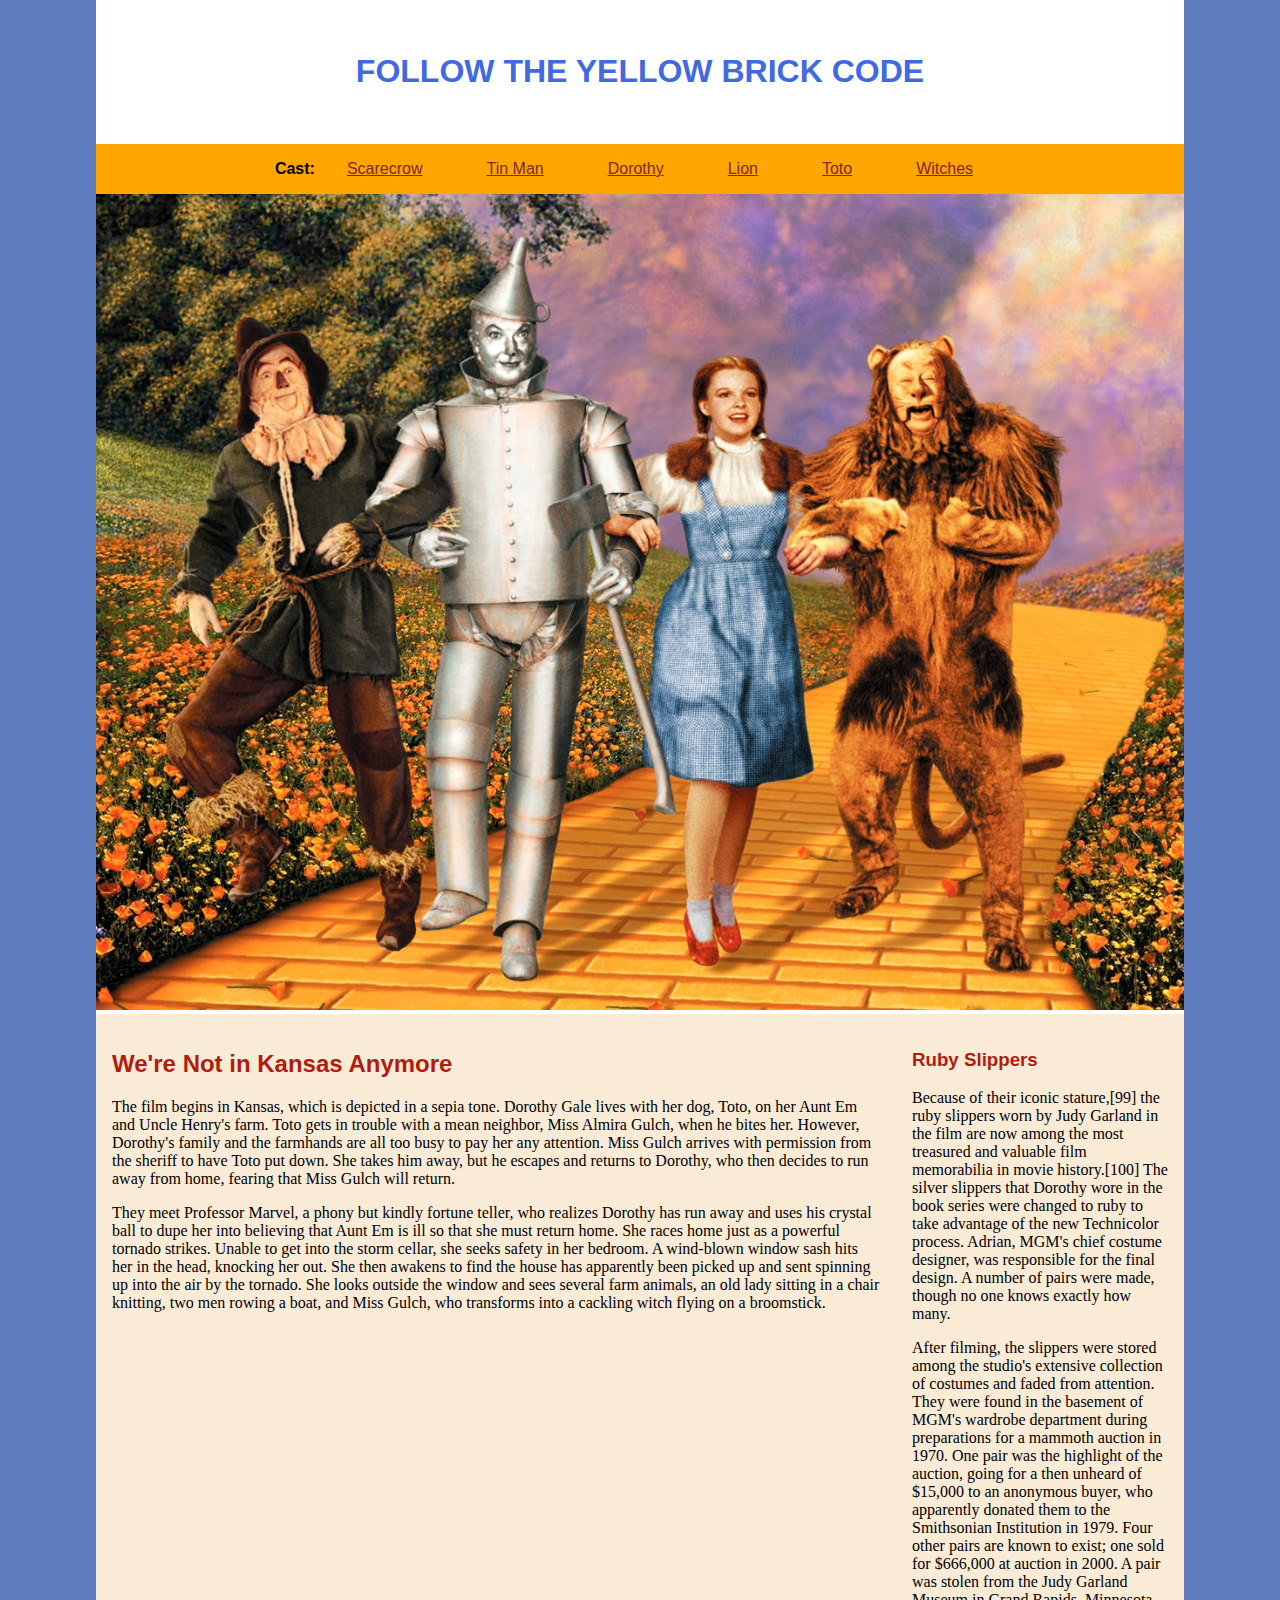
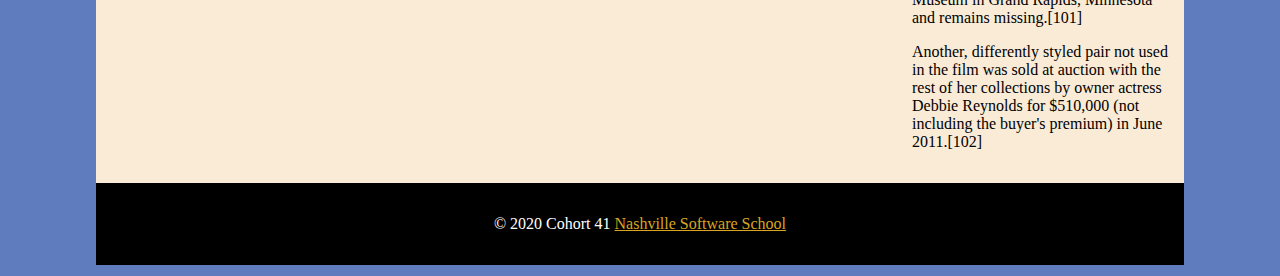
<file: index.html>
<!DOCTYPE html>
<html lang="en">
<head>
    <meta charset="UTF-8">
    <meta name="viewport" content="width=device-width, initial-scale=1.0">
    <title>Wizard of Ozz</title>
    <link rel="stylesheet" type="text/css" href="css/main.css">
</head>
<body>
    <!-- beginning of wrapper -->
    <div class="wrapper">
        <header>
            <h1>Follow the Yellow Brick Code</h1>
            <nav>
                <div><strong>Cast:</strong></div>
                <div><a href="scarecrow.html">Scarecrow</a></div>
                <div><a href="tinman.html">Tin Man</a></div>
                <div><a href="dorothy.html">Dorothy</a></div>
                <div><a href="lion.html">Lion</a></div>           
                <div><a href="toto.html">Toto</a></div>
                <div><a href="witches.html">Witches</a></div>
            </nav>

            <div>
                <img src="images/WoZ.jpg" alt="Scarecrow, Tin Man, Dorothy, and The Cowardly Lion" class="header-image">
            </div>
        </header>

        <div class="flex-container">
            <main>
                <h2>We're Not in Kansas Anymore</h2>
                <p>The film begins in Kansas, which is depicted in a sepia tone. Dorothy Gale lives with her dog, Toto, on her Aunt Em and Uncle Henry's farm. Toto gets in trouble with a mean neighbor, Miss Almira Gulch, when he bites her. However, Dorothy's family and the farmhands are all too busy to pay her any attention. Miss Gulch arrives with permission from the sheriff to have Toto put down. She takes him away, but he escapes and returns to Dorothy, who then decides to run away from home, fearing that Miss Gulch will return.</p>
                
                <p>
                They meet Professor Marvel, a phony but kindly fortune teller, who realizes Dorothy has run away and uses his crystal ball to dupe her into believing that Aunt Em is ill so that she must return home. She races home just as a powerful tornado strikes. Unable to get into the storm cellar, she seeks safety in her bedroom. A wind-blown window sash hits her in the head, knocking her out. She then awakens to find the house has apparently been picked up and sent spinning up into the air by the tornado. She looks outside the window and sees several farm animals, an old lady sitting in a chair knitting, two men rowing a boat, and Miss Gulch, who transforms into a cackling witch flying on a broomstick.</p>
            </main>
                <aside>
                    <article>
                        <h3>Ruby Slippers</h3>
                        <p>Because of their iconic stature,[99] the ruby slippers worn by Judy Garland in the film are now among the most treasured and valuable film memorabilia in movie history.[100] The silver slippers that Dorothy wore in the book series were changed to ruby to take advantage of the new Technicolor process. Adrian, MGM's chief costume designer, was responsible for the final design. A number of pairs were made, though no one knows exactly how many.</p>

                        <p>After filming, the slippers were stored among the studio's extensive collection of costumes and faded from attention. They were found in the basement of MGM's wardrobe department during preparations for a mammoth auction in 1970. One pair was the highlight of the auction, going for a then unheard of $15,000 to an anonymous buyer, who apparently donated them to the Smithsonian Institution in 1979. Four other pairs are known to exist; one sold for $666,000 at auction in 2000. A pair was stolen from the Judy Garland Museum in Grand Rapids, Minnesota and remains missing.[101]</p>

                        <p>Another, differently styled pair not used in the film was sold at auction with the rest of her collections by owner actress Debbie Reynolds for $510,000 (not including the buyer's premium) in June 2011.[102]</p>
                    </article>
                </aside>
        </div>
        
        <footer>
                <p> 
                    &copy; 2020 Cohort 41 <a href="http://nashvillesoftwareschool.com">Nashville Software School</a>
                </p>
        </footer>
    </div>
    <!-- end of wrapper -->
</body>
</html>
</file>
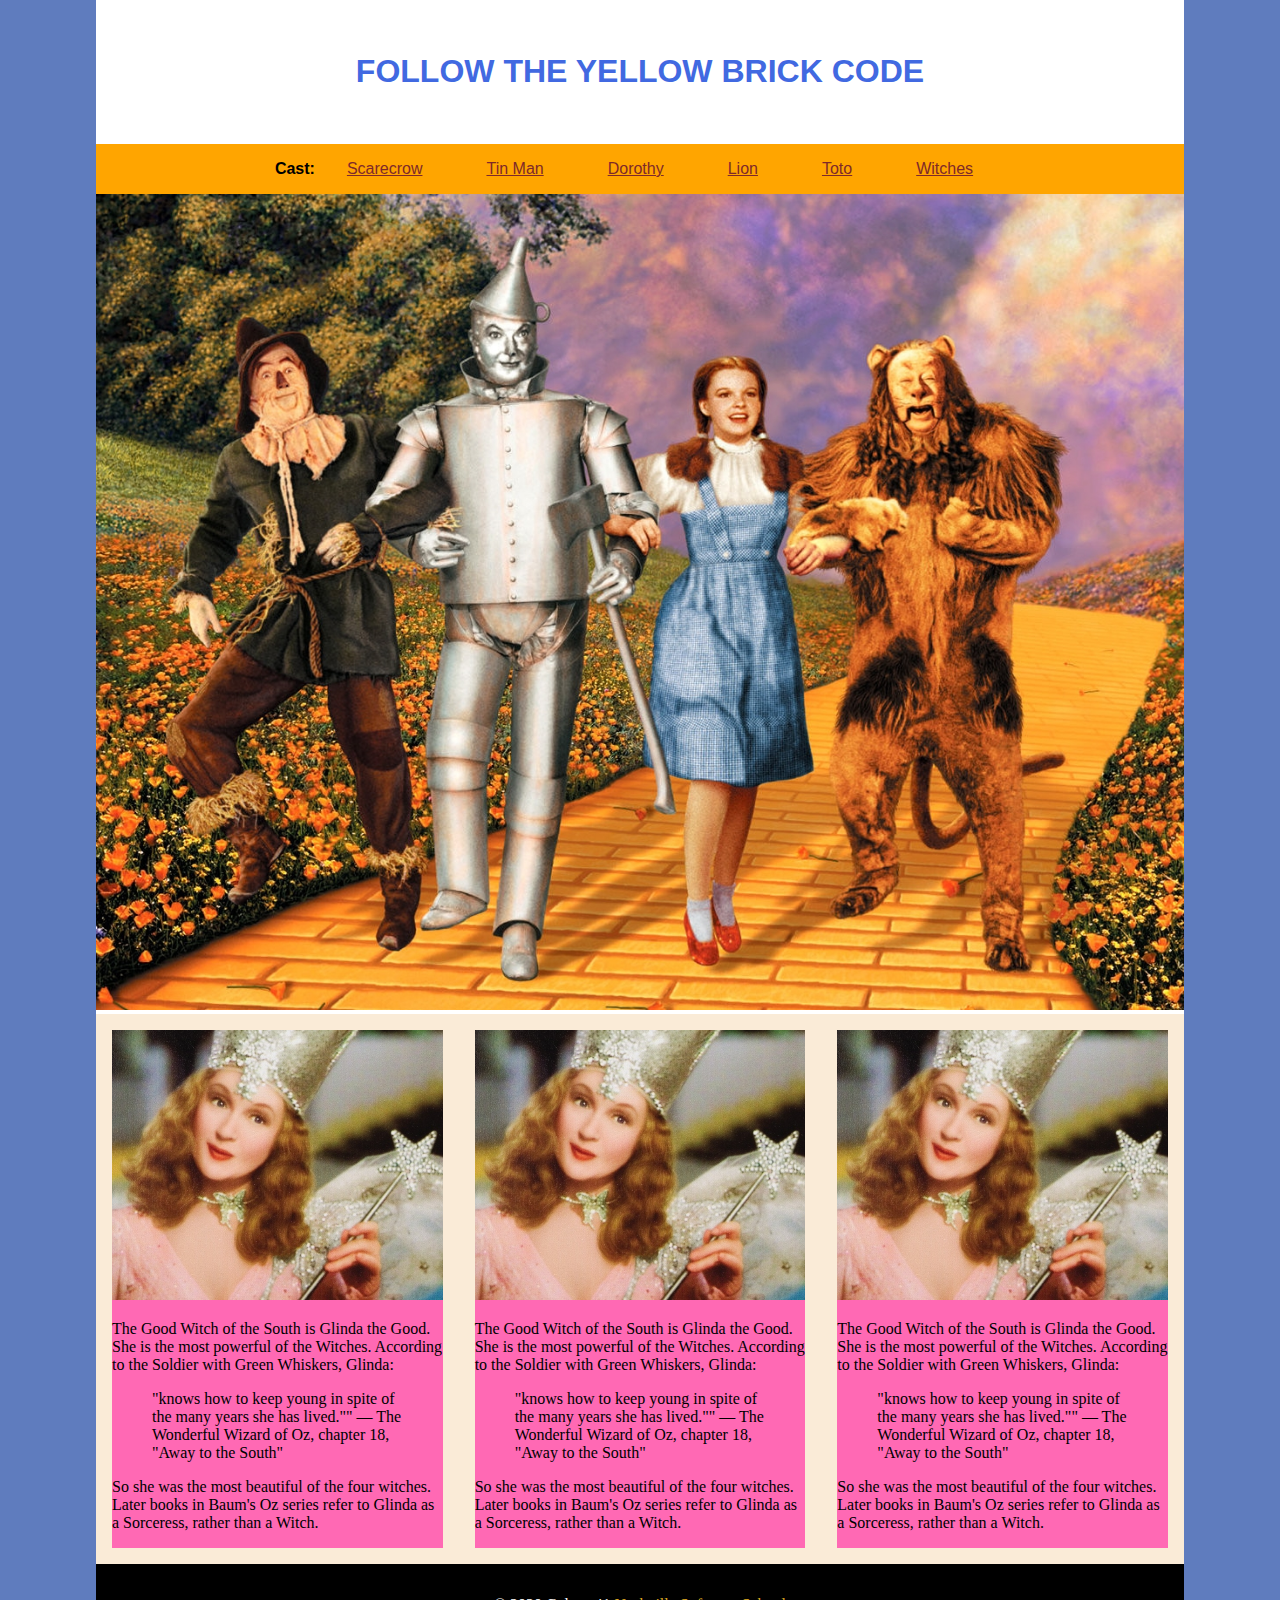
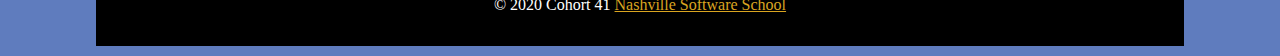
<file: witches.html>
<!DOCTYPE html>
<html lang="en">
<head>
    <meta charset="UTF-8">
    <meta name="viewport" content="width=device-width, initial-scale=1.0">
    <title>Wizard of Ozz</title>
    <link rel="stylesheet" type="text/css" href="css/main.css">
</head>
<body>
    <!-- beginning of wrapper -->
    <div class="wrapper">
        <header>
            <h1>Follow the Yellow Brick Code</h1>
            <nav>
                <div><strong>Cast:</strong></div>
                <div><a href="scarecrow.html">Scarecrow</a></div>
                <div><a href="tinman.html">Tin Man</a></div>
                <div><a href="dorothy.html">Dorothy</a></div>
                <div><a href="lion.html">Lion</a></div>           
                <div><a href="toto.html">Toto</a></div>
                <div><a href="witches.html">Witches</a></div>
            </nav>

            <div>
                <img src="images/WoZ.jpg" alt="Scarecrow, Tin Man, Dorothy, and The Cowardly Lion" class="header-image">
            </div>
        </header>

        <div class="flex-container">
                <div class="flex-item">
                    <img src="images/south.jpg" alt="The Witch of the South" class="section-item">
                    <p>The Good Witch of the South is Glinda the Good. She is the most powerful of the Witches. According
                        to the Soldier with Green
                        Whiskers, Glinda:</p>
                    <blockquote> "knows how to keep young in spite of the many years she has lived."" — The Wonderful
                        Wizard of Oz, chapter 18, "Away to the
                        South"</blockquote>
                    <p>So she was the most beautiful of the four witches. Later books in Baum's Oz series refer to Glinda
                        as a Sorceress, rather
                        than a Witch.</p>
                </div>
                <div class="flex-item">
                    <img src="images/south.jpg" alt="The Witch of the South" class="section-item">
                    <p>The Good Witch of the South is Glinda the Good. She is the most powerful of the Witches. According
                        to the Soldier with Green
                        Whiskers, Glinda:</p>
                    <blockquote> "knows how to keep young in spite of the many years she has lived."" — The Wonderful
                        Wizard of Oz, chapter 18, "Away to the
                        South"</blockquote>
                    <p>So she was the most beautiful of the four witches. Later books in Baum's Oz series refer to Glinda
                        as a Sorceress, rather
                        than a Witch.</p>
                </div>
                <div class="flex-item">
                    <img src="images/south.jpg" alt="The Witch of the South" class="section-item">
                    <p>The Good Witch of the South is Glinda the Good. She is the most powerful of the Witches. According
                        to the Soldier with Green
                        Whiskers, Glinda:</p>
                    <blockquote> "knows how to keep young in spite of the many years she has lived."" — The Wonderful
                        Wizard of Oz, chapter 18, "Away to the
                        South"</blockquote>
                    <p>So she was the most beautiful of the four witches. Later books in Baum's Oz series refer to Glinda
                        as a Sorceress, rather
                        than a Witch.</p>
                </div>
        </div>
        
        <footer>
                <p> 
                    &copy; 2020 Cohort 41 <a href="http://nashvillesoftwareschool.com">Nashville Software School</a>
                </p>
        </footer>
    </div>
    <!-- end of wrapper -->
</body>
</html>
</file>
<file: css/main.css>
*, *:before, *:after {
    box-sizing: border-box;
}

body {
    background-color: #5F7CBE;
    padding: 0em 6em;
    margin: 0em 0em -1em 0em;
}

nav {
    background-color: orange;
    display: flex;
    justify-content: center;
    font-family: Arial, Helvetica, sans-serif;
    padding: 1em 0px;
    overflow: auto;
}

nav a {
    color: #7e2929;
    padding: 0em 2em;
}

nav a:hover {
    color: white;
}

.wrapper {
    background-color: white;
    margin: -2em 0em;
}

h1 {
    text-transform: uppercase;
    text-align: center;
    color: royalblue;
    font-family: Arial, Helvetica, sans-serif;
    padding: 2em 0em 1em 0em;
    
}

.flex-container {
    display: flex;
    width: 100%;
    background-color: antiquewhite;
}

.flex-item {
    background-color: hotpink;
    flex: 1;
    margin: 1em;
}

.section-item {
    margin: 0 auto;
    width: 100%
}


.flex-container h2 {
    color: #B21C0E;
    font-family: Arial, Helvetica, sans-serif;
    font-weight: bold;
}

.flex-container h3 {
    color: #B21C0E;
    font-family: Arial, Helvetica, sans-serif;
    font-weight: bold;
}

main {
    flex: 3;
    margin: 1em;
}

aside {
    flex: 1;
    margin: 1em;
}

footer {
    background-color: black;
    color: white;
    text-align: center;
    padding: 1em 0em;
 
}

footer a {
    color: goldenrod;

}

.header-image {
    width: 100%;
    height: auto;
    overflow: hidden;
}
</file>
